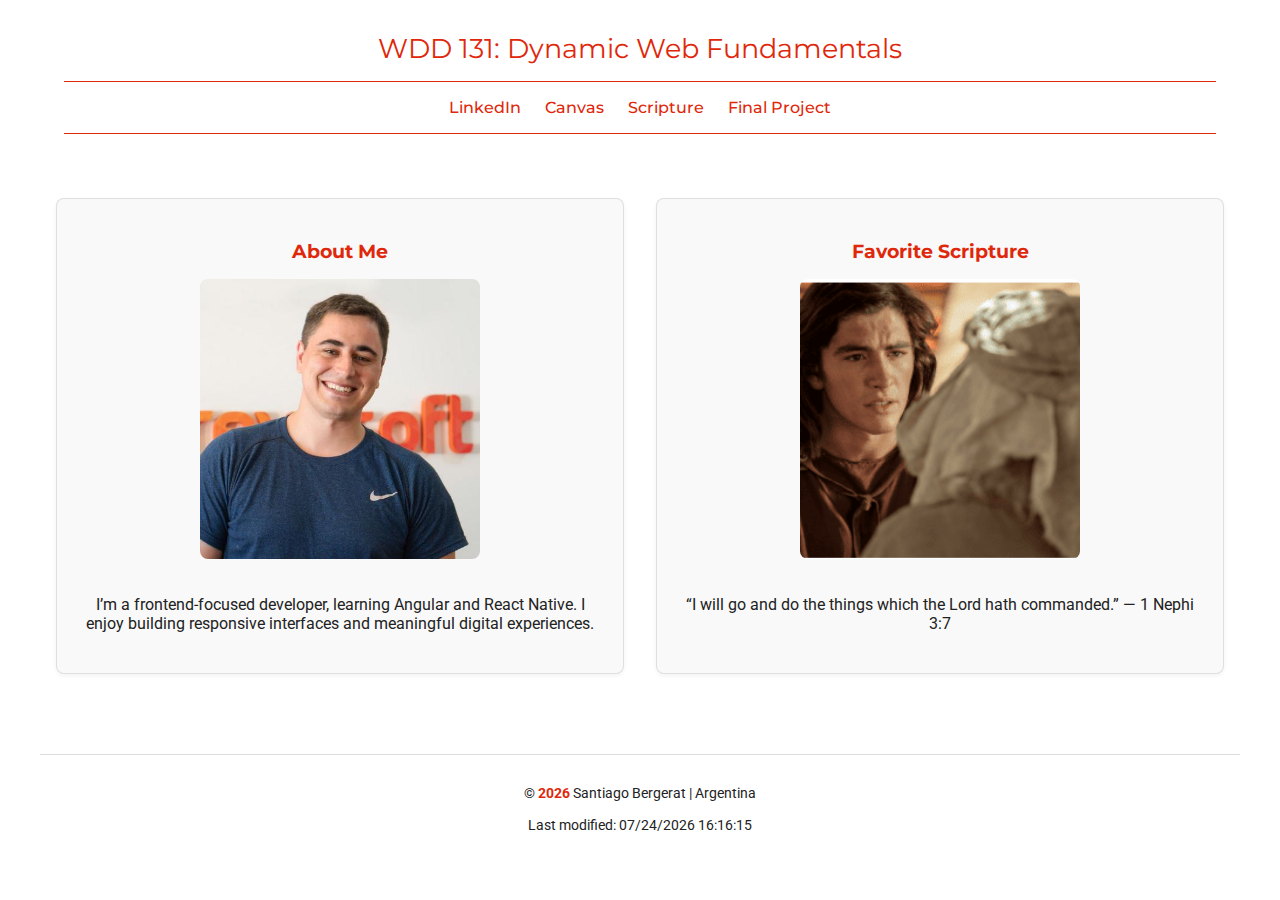
<file: index.html>
<!DOCTYPE html>
<html lang="en">
<head>
  <meta charset="UTF-8" />
  <meta name="viewport" content="width=device-width, initial-scale=1.0" />
  <meta name="author" content="Santiago Bergerat" />
  <meta name="description" content="WDD 131 – Dynamic Web Fundamentals. Santiago Bergerat. Responsive layout with CSS Grid and Flexbox. Dynamic footer with JavaScript." />
  <title>WDD 131 – Dynamic Web Fundamentals - Santiago Bergerat</title>
  <link rel="stylesheet" href="styles/base.css" />
  <script src="scripts/getdates.js" defer></script>
  <link rel="preconnect" href="https://fonts.googleapis.com">
<link rel="preconnect" href="https://fonts.gstatic.com" crossorigin>
<link href="https://fonts.googleapis.com/css2?family=Montserrat:wght@400;600&family=Roboto:wght@300;400&display=swap" rel="stylesheet">

</head>
<body>
  <header>
    <h1>WDD 131: Dynamic Web Fundamentals</h1>
    <nav>
      <ul class="navigation">
        <li><a href="https://www.linkedin.com/in/santiago-bergerat-797b7b1ba/" target="_blank">LinkedIn</a></li>
        <li><a href="https://byupw.instructure.com/" target="_blank">Canvas</a></li>
        <li><a href="https://www.churchofjesuschrist.org/study/scriptures/bofm/1-ne/3?lang=eng&id=p7#p7" target="_blank">Scripture</a></li>
        <li><a href="#">Final Project</a></li>
      </ul>
    </nav>
  </header>

  <main>
    <section class="card">
      <h2>About Me</h2>
      <img src="images/profile-santiago.jpg" alt="Santiago Bergerat" width="300" />
      <p>I’m a frontend-focused developer, learning Angular and React Native. I enjoy building responsive interfaces and meaningful digital experiences.</p>
    </section>

    <section class="card">
      <h2>Favorite Scripture</h2>
      <img src="images/nephi-scripture.png" alt="Scripture" width="300" />
      <p>“I will go and do the things which the Lord hath commanded.” — 1 Nephi 3:7</p>
    </section>
  </main>

  <footer>
    <p>&copy; <span id="currentyear"></span> Santiago Bergerat | Argentina</p>
    <p id="lastModified"></p>
  </footer>
</body>
</html>
</file>
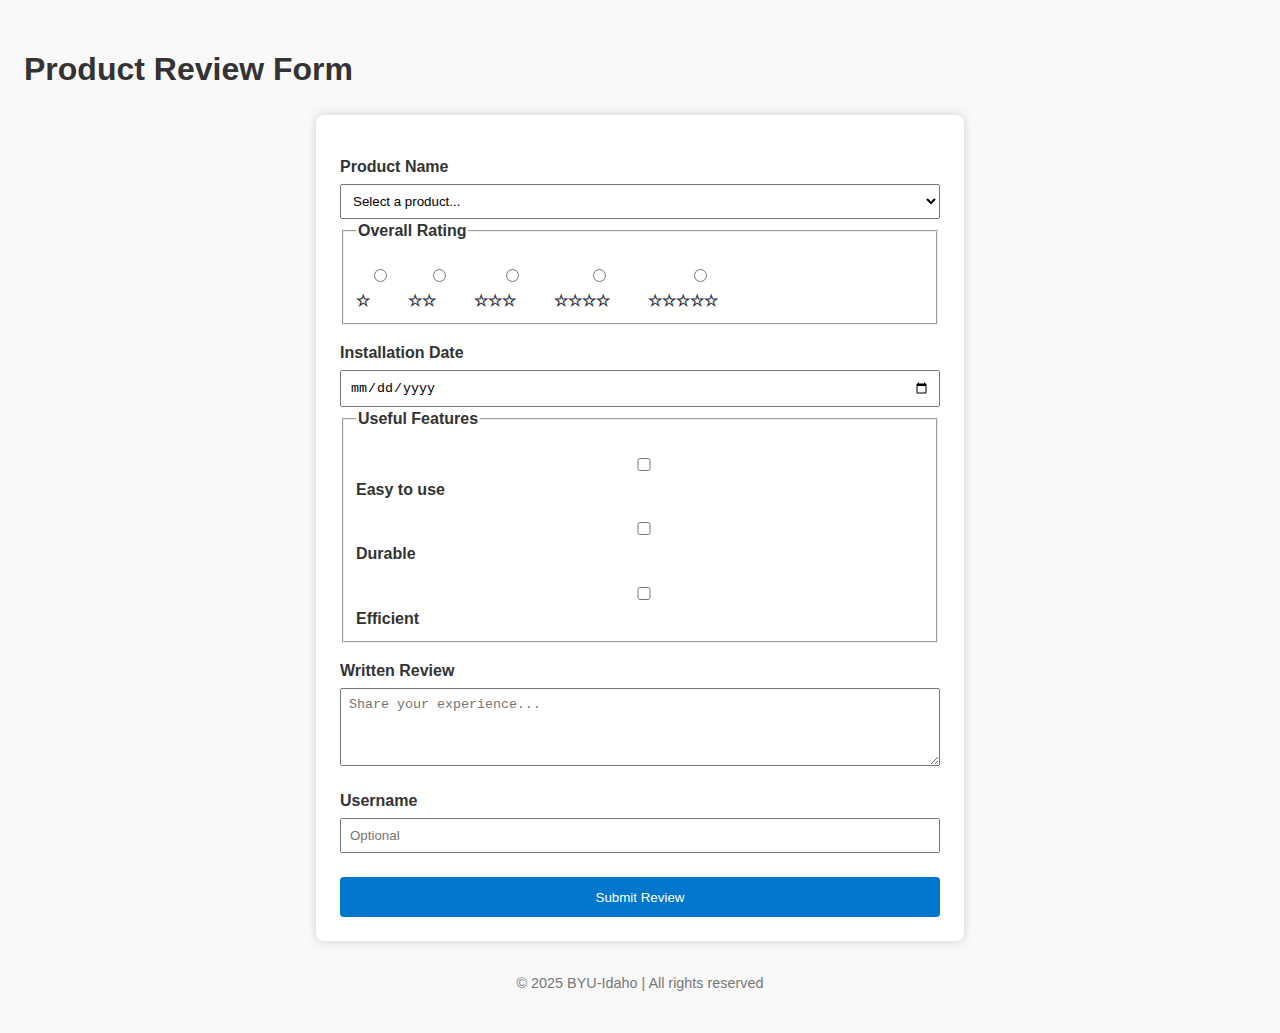
<file: form.html>
<!DOCTYPE html>
<html lang="en">
<head>
  <meta charset="UTF-8" />
  <meta name="viewport" content="width=device-width, initial-scale=1.0" />
  <title>Product Review Form</title>
  <link rel="stylesheet" href="styles/styles-form.css" />
  <script src="scripts/form.js" defer></script>
</head>
<body>
  <header>
    <h1>Product Review Form</h1>
  </header>

  <main>
    <form method="get" action="review.html">
      <label for="productName">Product Name</label>
      <select id="productName" name="productName" required>
        <option value="" disabled selected>Select a product...</option>
      </select>

      <fieldset>
        <legend>Overall Rating</legend>
        <div class="rating">
          <label><input type="radio" name="rating" value="1" required /> ☆</label>
          <label><input type="radio" name="rating" value="2" /> ☆☆</label>
          <label><input type="radio" name="rating" value="3" /> ☆☆☆</label>
          <label><input type="radio" name="rating" value="4" /> ☆☆☆☆</label>
          <label><input type="radio" name="rating" value="5" /> ☆☆☆☆☆</label>
        </div>
      </fieldset>

      <label for="installDate">Installation Date</label>
      <input type="date" id="installDate" name="installDate" required />

      <fieldset>
        <legend>Useful Features</legend>
        <label><input type="checkbox" id="feature1" name="features" value="Easy to use" /> Easy to use</label>
        <label><input type="checkbox" id="feature2" name="features" value="Durable" /> Durable</label>
        <label><input type="checkbox" id="feature3" name="features" value="Efficient" /> Efficient</label>
      </fieldset>

      <label for="review">Written Review</label>
      <textarea id="review" name="review" rows="4" placeholder="Share your experience..."></textarea>

      <label for="username">Username</label>
      <input type="text" id="username" name="username" placeholder="Optional" />

      <input type="submit" value="Submit Review" />
    </form>
  </main>

  <footer>
    <p>&copy; 2025 BYU-Idaho | All rights reserved</p>
  </footer>
</body>
</html>
</file>
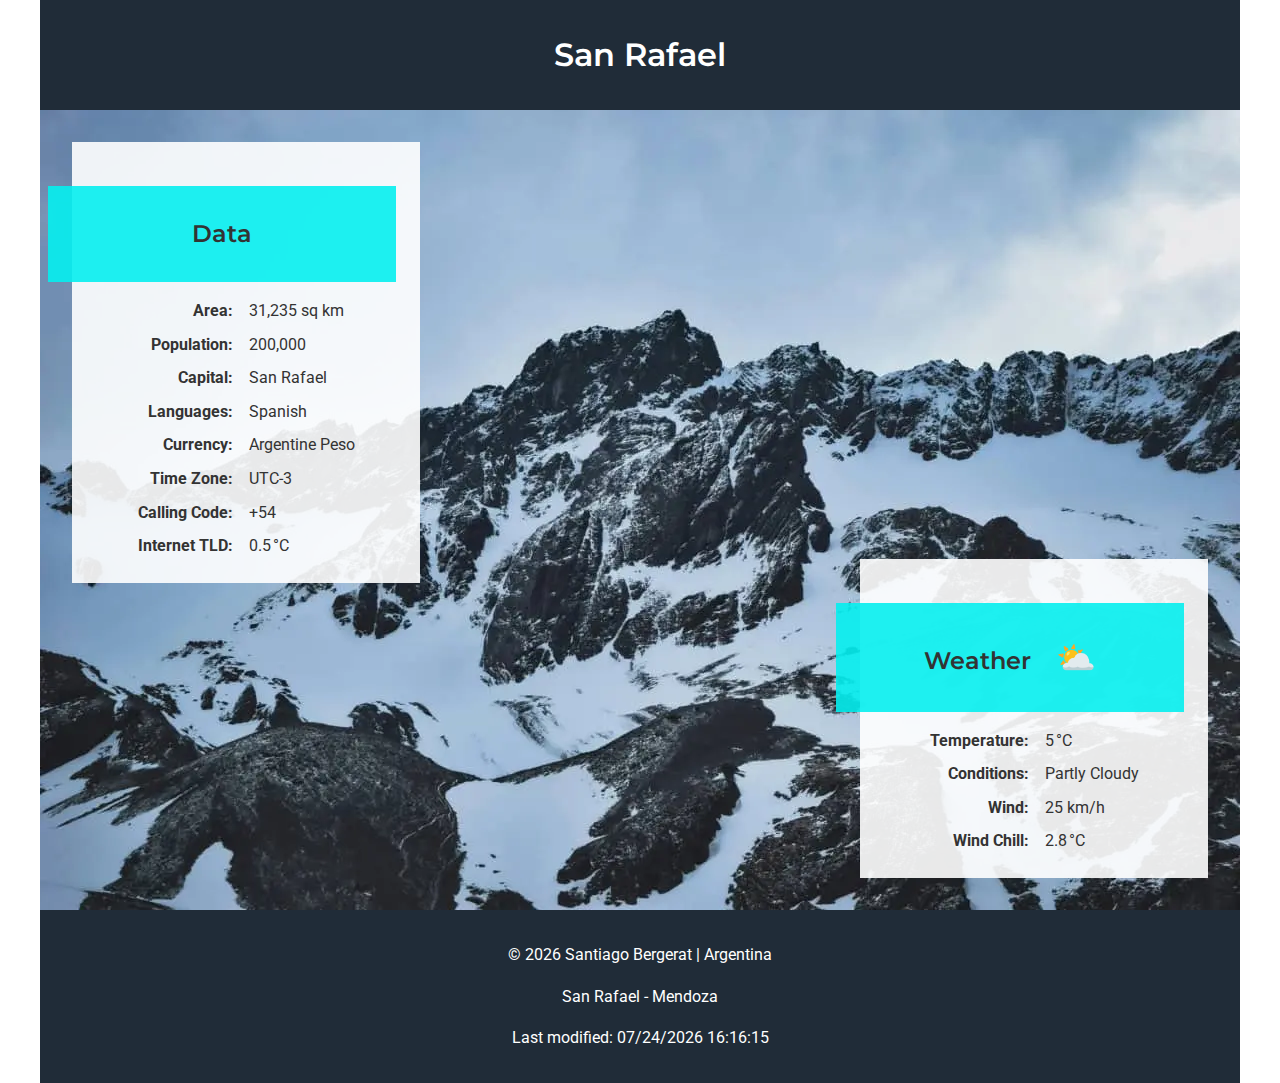
<file: place.html>
<!DOCTYPE html>
<html lang="en">
  <head>
    <meta charset="UTF-8" />
    <meta name="viewport" content="width=device-width, initial-scale=1.0" />
    <title>Mi Place | Santiago Bergerat</title>
    <meta name="description" content="Place description about san rafael " />
    <meta name="author" content="Bergerat Santiago" />
    <meta name="keywords" content="HTML, CSS, JavaScript, web development" />
    <meta name="robots" content="index, follow" />

    <link rel="stylesheet" href="styles/normalize.css" />
    <link rel="stylesheet" href="styles/base-place.css" />
    
    <link
      rel="stylesheet"
      href="styles/large-place.css"
      media="(min-width: 768px)"
    />
      <link rel="preconnect" href="https://fonts.googleapis.com" />
    <link rel="preconnect" href="https://fonts.gstatic.com" crossorigin />
    <link
      href="https://fonts.googleapis.com/css2?family=Montserrat:wght@400;600&family=Roboto:wght@300;400&display=swap"
      rel="stylesheet"
    />
    <script src="scripts/getdates.js" defer></script>
    <script src="scripts/places.js" defer></script>
  </head>
  <body>
    <header class="header-container">
      <h1>San Rafael</h1>
    </header>

    <main>
      <picture>
        <source
          media="(min-width: 1000px)"
          srcset="images/place-images/large-place.webp"
        />
        <source
          media="(min-width: 500px)"
          srcset="images/place-images/medium-place.webp"
        />
        <img src="images/place-images/small-place.webp" alt="image about mountains of mendoza" />
      </picture>

      <div class="data">
        <h2>Data</h2>
        <div class="data-grid">
          <div class="label">Area:</div>
          <div class="value">31,235 sq km</div>

          <div class="label">Population:</div>
          <div class="value">200,000</div>

          <div class="label">Capital:</div>
          <div class="value">San Rafael</div>

          <div class="label">Languages:</div>
          <div class="value">Spanish</div>

          <div class="label">Currency:</div>
          <div class="value">Argentine Peso</div>

          <div class="label">Time Zone:</div>
          <div class="value">UTC-3</div>

          <div class="label">Calling Code:</div>
          <div class="value">+54</div>

          <div class="label">Internet TLD:</div>
          <div class="value">.ar</div>
        </div>
      </div>

     <div class="data">
  <h2>Weather</h2>

  <img src="images/place-images/icon-time.svg" alt="Partly Cloudy Icon" class="weather-icon" />

  <div class="data-grid">
    <div class="label">Temperature:</div>
    <div class="value">5 °C</div>

    <div class="label">Conditions:</div>
    <div class="value">Partly Cloudy</div>

    <div class="label">Wind:</div>
    <div class="value">25 km/h</div>

    <div class="label">Wind Chill:</div>
    <div class="value">2.8 °C</div>
  </div>
</div>



    </main>

    <footer class="footer-container">
      <p>&copy; <span id="currentyear"></span> Santiago Bergerat | Argentina</p>
      <p>San Rafael - Mendoza</p>
      <p id="lastModified"></p>
    </footer>
  </body>
</html>
</file>
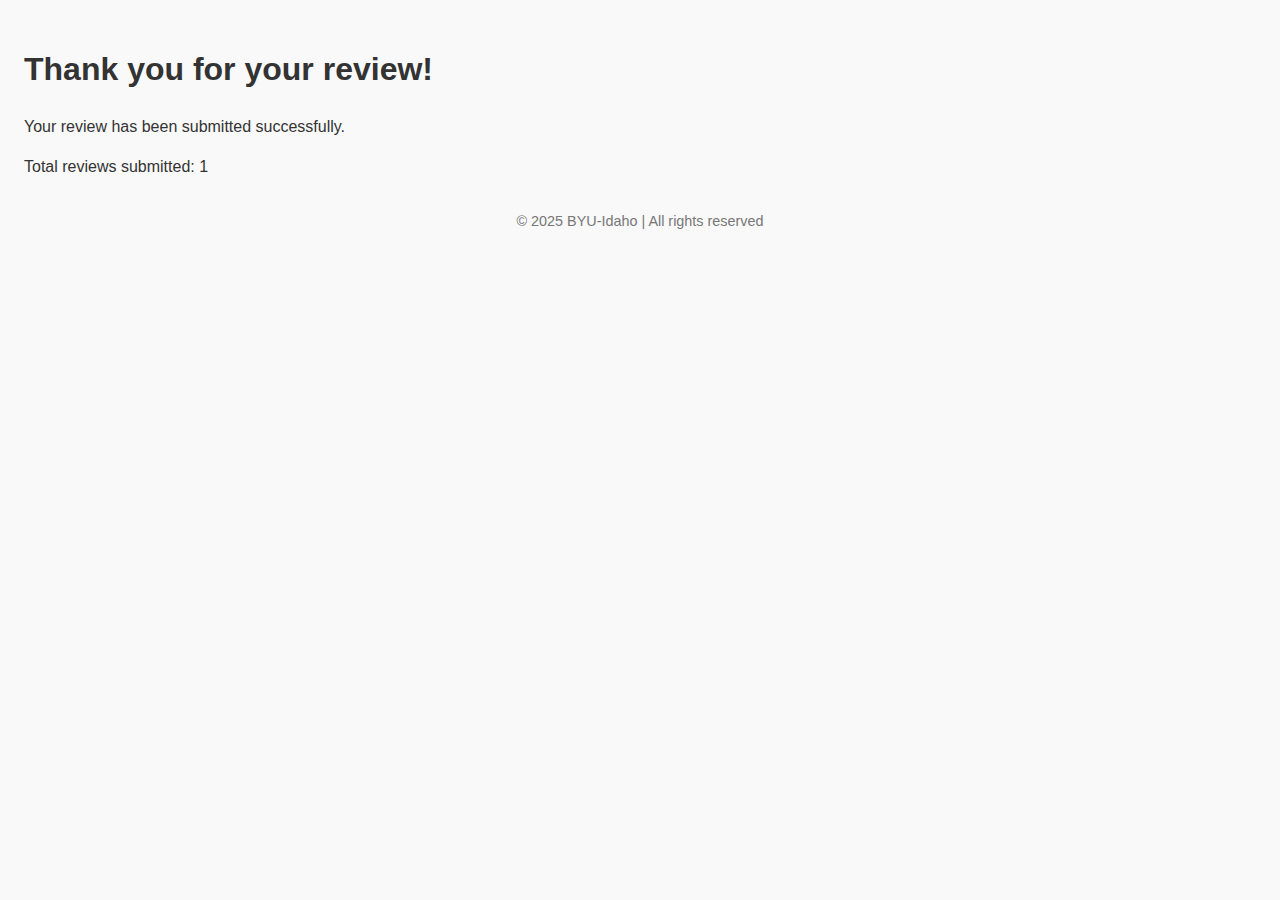
<file: review.html>
<!DOCTYPE html>
<html lang="en">
<head>
  <meta charset="UTF-8" />
  <meta name="viewport" content="width=device-width, initial-scale=1.0" />
  <title>Review Submitted</title>
  <link rel="stylesheet" href="styles/styles-form.css" />
</head>
<body>
  <header>
    <h1>Thank you for your review!</h1>
  </header>

  <main>
    <p>Your review has been submitted successfully.</p>
    <p id="counter"></p>
  </main>

  <footer>
    <p>&copy; 2025 BYU-Idaho | All rights reserved</p>
  </footer>

  <script>
    let count = localStorage.getItem("reviewCount") || 0;
    count++;
    localStorage.setItem("reviewCount", count);
    document.getElementById("counter").textContent = `Total reviews submitted: ${count}`;
  </script>
</body>
</html>
</file>
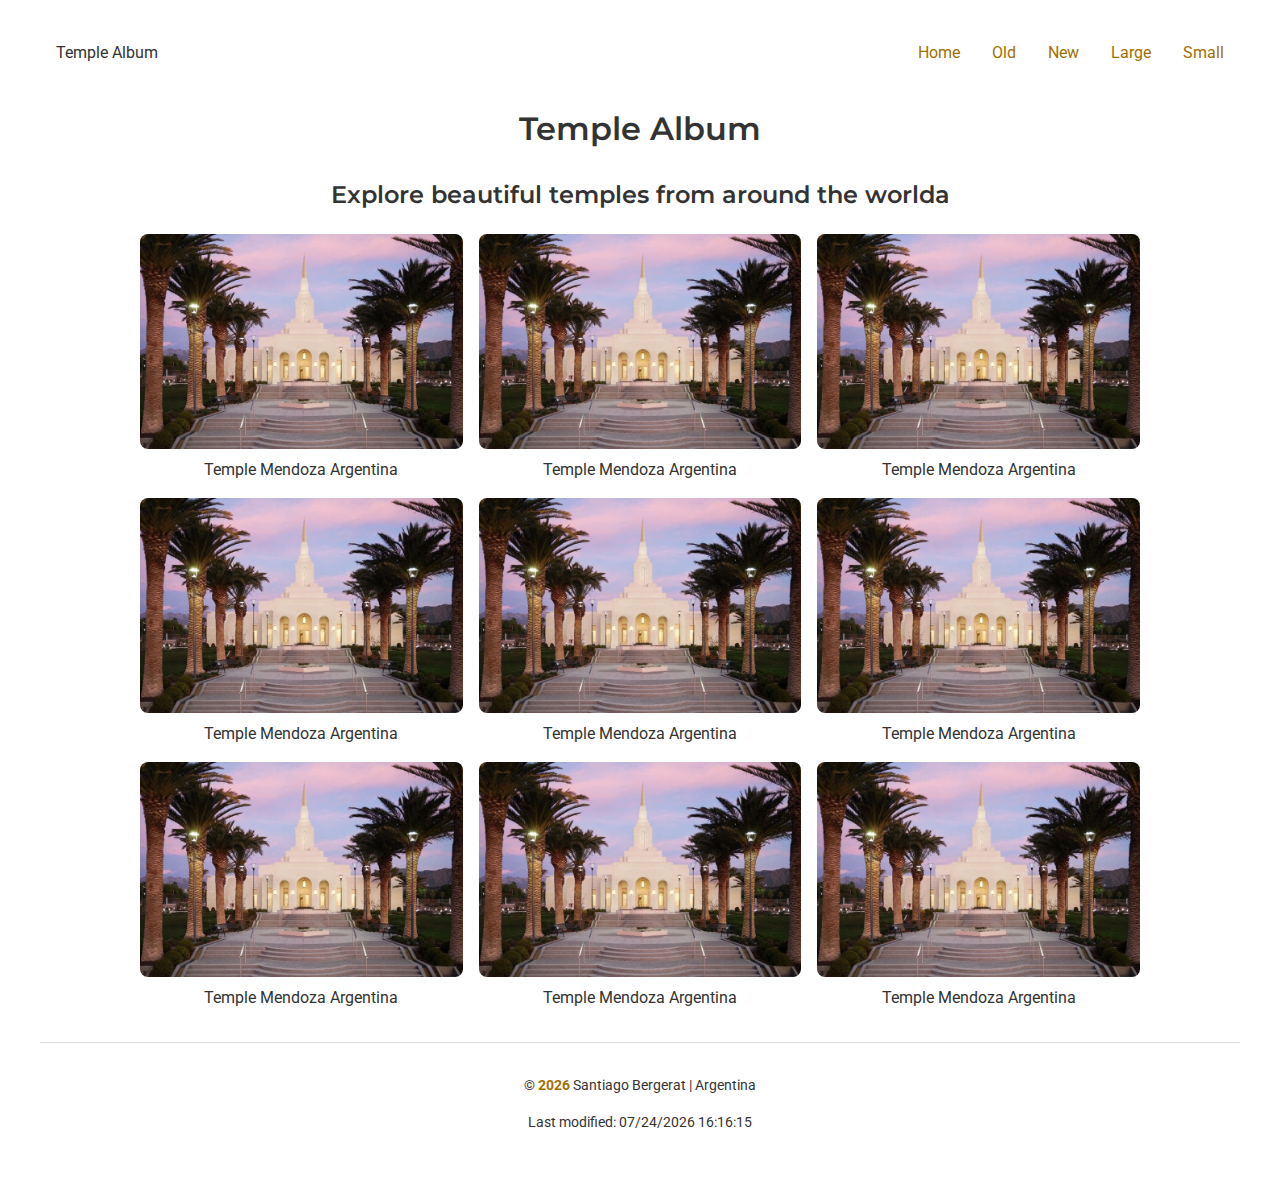
<file: temples.html>
<!DOCTYPE html>
<html lang="en">
  <head>
    <meta charset="UTF-8" />
    <meta name="viewport" content="width=device-width, initial-scale=1.0" />
    <meta name="author" content="Santiago Bergerat" />
    <meta
      name="keywords"
      content="temples, photo album, HTML, CSS, JavaScript, Santiago Bergerat, WDD 131, responsive design"
    />
    <meta name="robots" content="index, follow" />
    <meta
      name="description"
      content="WDD 131 – Temple Photo Album by Santiago Bergerat. Responsive layout using HTML, CSS Grid, and JavaScript."
    />
    <title>Temple Photo Album | WDD 131</title>

    <link rel="stylesheet" href="styles/temples.css" />
    <link
      rel="stylesheet"
      href="styles/temples-large.css"
      media="(min-width: 768px)"
    />

    <link rel="preconnect" href="https://fonts.googleapis.com" />
    <link rel="preconnect" href="https://fonts.gstatic.com" crossorigin />
    <link
      href="https://fonts.googleapis.com/css2?family=Montserrat:wght@400;600&family=Roboto:wght@300;400&display=swap"
      rel="stylesheet"
    />

    <script src="scripts/temples.js" defer></script>
    <script src="scripts/getdates.js" defer></script>
  </head>

  <body>
    <div class="container-width">
      <header class="header">
        <div class="header-bar">
          <span class="logo">Temple Album</span>
          <a id="menu" href="#"></a>
        </div>

        <nav>
          <ul class="navigation">
            <li><a href="index.html" class="active">Home</a></li>
            <li><a href="#">Old</a></li>
            <li><a href="#">New</a></li>
            <li><a href="#">Large</a></li>
            <li><a href="#">Small</a></li>
          </ul>
        </nav>
      </header>

      <main>
        <h1 class="title-home">Temple Album</h1>
        <h2 class="title-home">Explore beautiful temples from around the worlda</h2>
        <section>
          <div class="container-img">
            <figure>
              <img
                src="images/temple-home/temple-mendoza.jpg"
                alt="Photo temple mendoza"
              />
              <figcaption>Temple Mendoza Argentina</figcaption>
            </figure>
          </div>
          <div class="container-img">
            <figure>
              <img
                src="images/temple-home/temple-mendoza.jpg"
                alt="Photo temple mendoza"
              />
              <figcaption>Temple Mendoza Argentina</figcaption>
            </figure>
          </div>
          <div class="container-img">
            <figure>
              <img
                src="images/temple-home/temple-mendoza.jpg"
                alt="Photo temple mendoza"
              />
              <figcaption>Temple Mendoza Argentina</figcaption>
            </figure>
          </div>
          <div class="container-img">
            <figure>
              <img
                src="images/temple-home/temple-mendoza.jpg"
                alt="Photo temple mendoza"
              />
              <figcaption>Temple Mendoza Argentina</figcaption>
            </figure>
          </div>
          <div class="container-img">
            <figure>
              <img
                src="images/temple-home/temple-mendoza.jpg"
                alt="Photo temple mendoza"
              />
              <figcaption>Temple Mendoza Argentina</figcaption>
            </figure>
          </div>
          <div class="container-img">
            <figure>
              <img
                src="images/temple-home/temple-mendoza.jpg"
                alt="Photo temple mendoza"
              />
              <figcaption>Temple Mendoza Argentina</figcaption>
            </figure>
          </div>
          <div class="container-img">
            <figure>
              <img
                src="images/temple-home/temple-mendoza.jpg"
                alt="Photo temple mendoza"
              />
              <figcaption>Temple Mendoza Argentina</figcaption>
            </figure>
          </div>
          <div class="container-img">
            <figure>
              <img
                src="images/temple-home/temple-mendoza.jpg"
                alt="Photo temple mendoza"
              />
              <figcaption>Temple Mendoza Argentina</figcaption>
            </figure>
          </div>
          <div class="container-img">
            <figure>
              <img
                src="images/temple-home/temple-mendoza.jpg"
                alt="Photo temple mendoza"
              />
              <figcaption>Temple Mendoza Argentina</figcaption>
            </figure>
          </div>
        </section>
      </main>

      <footer>
        <p>
          &copy; <span id="currentyear"></span> Santiago Bergerat | Argentina
        </p>
        <p id="lastModified"></p>
      </footer>
    </div>
  </body>
</html>
</file>
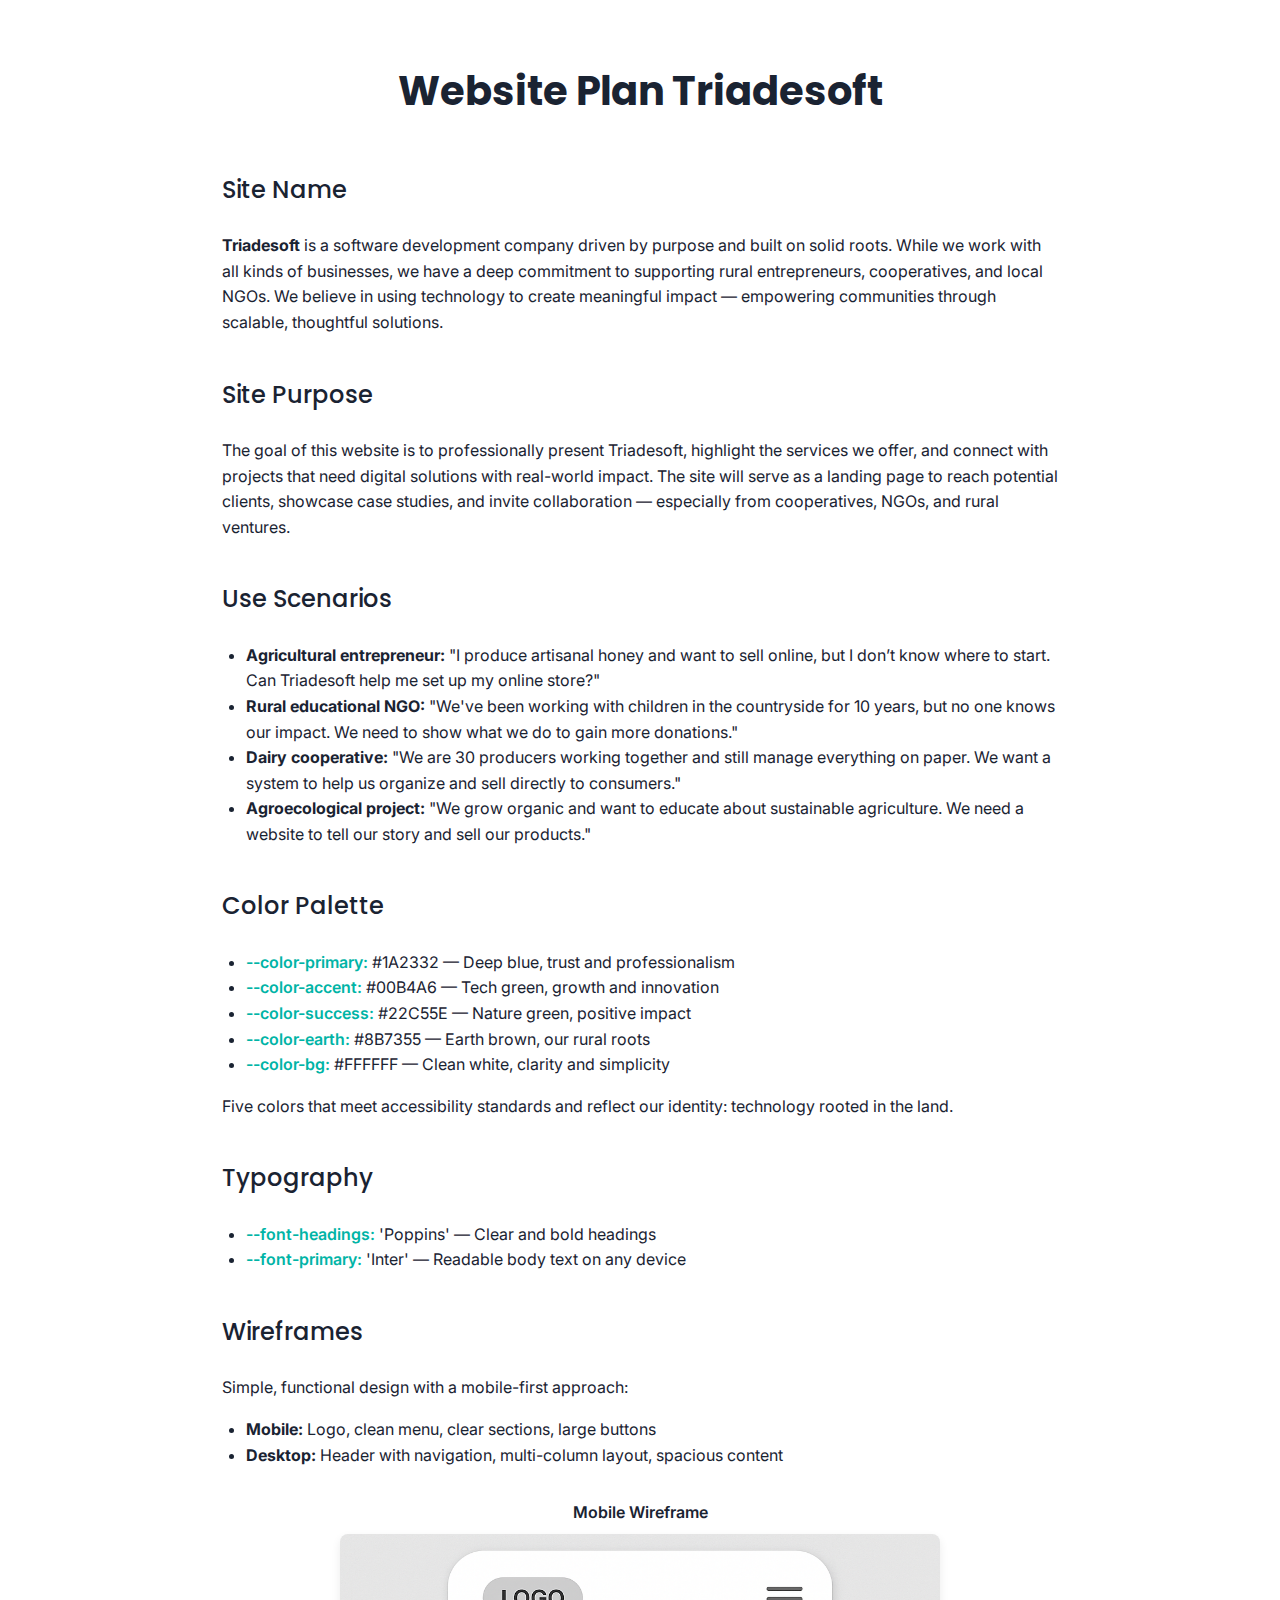
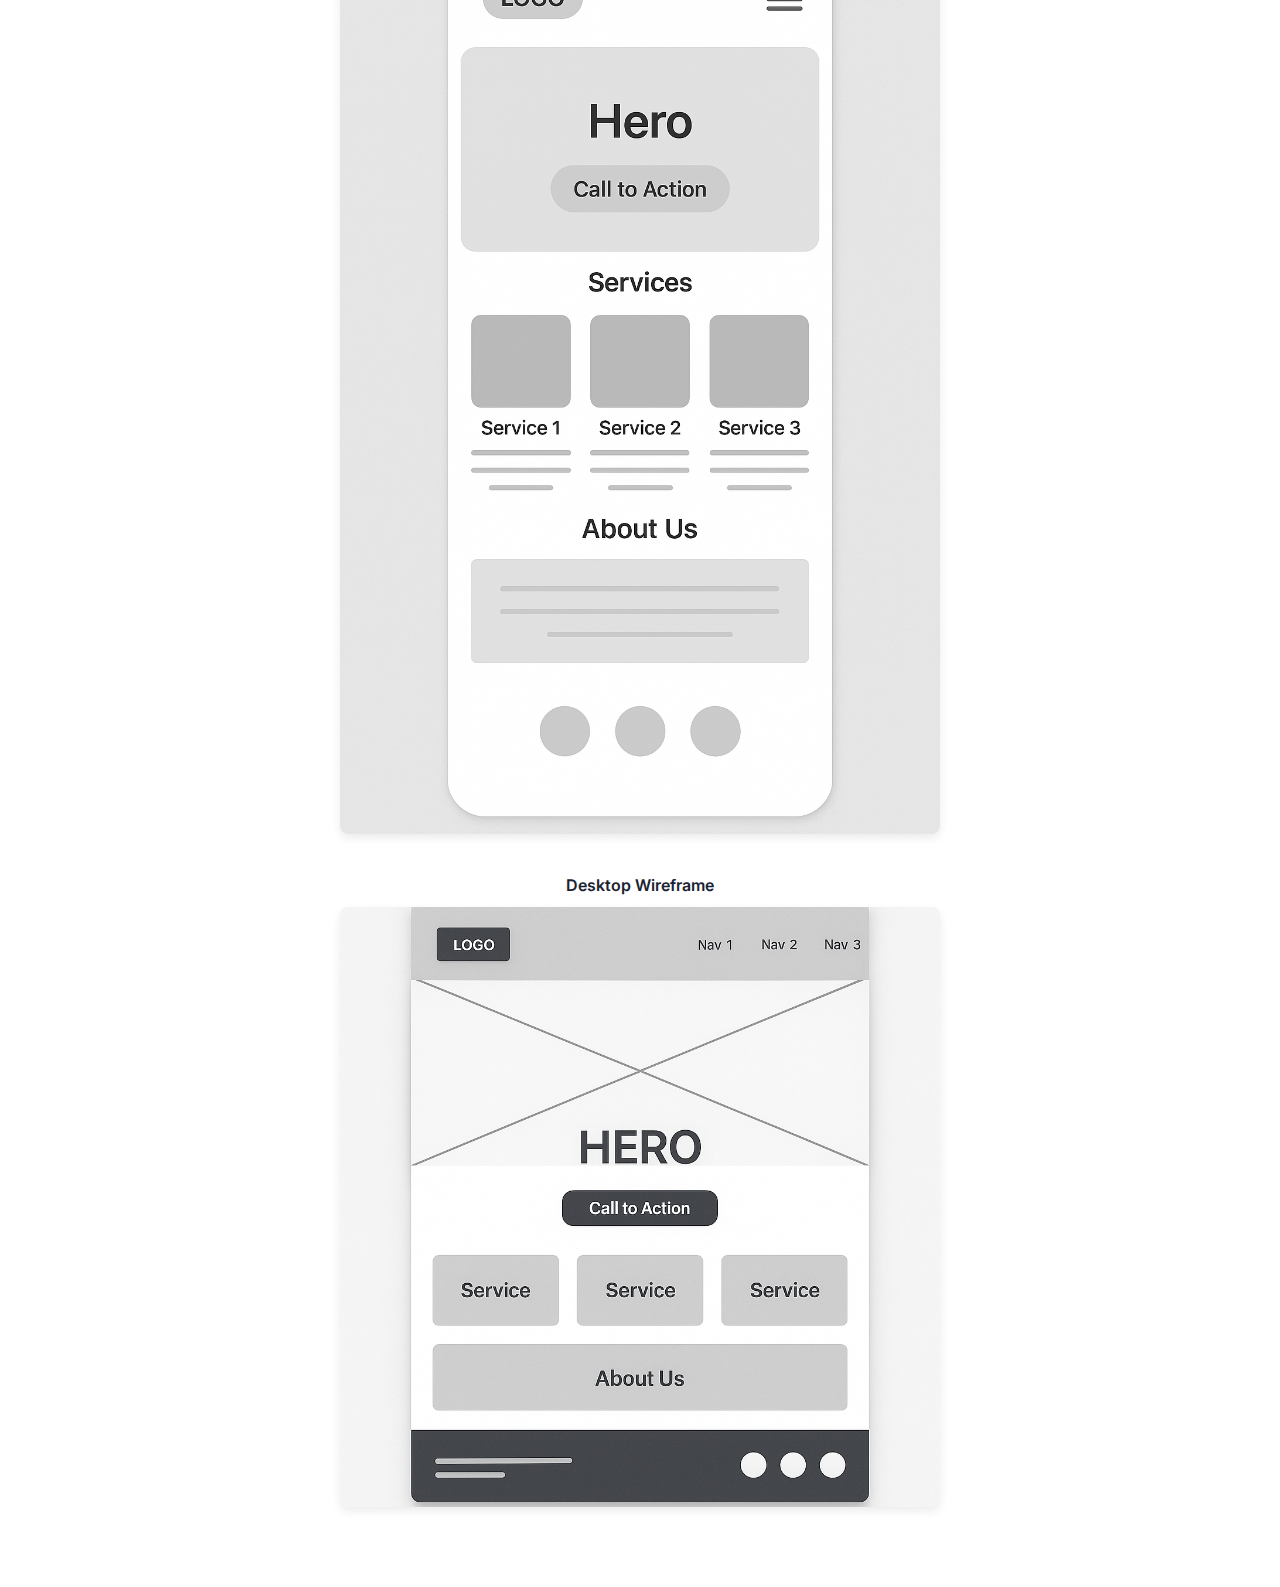
<file: project/siteplan.html>
<!DOCTYPE html>
<html lang="en">
  <head>
    <meta charset="UTF-8" />
    <meta name="author" content="Triadesoft Team" />
    <meta
      name="description"
      content="Site plan for Triadesoft: a technology company with rural roots, committed to impactful digital transformation."
    />
    <meta name="viewport" content="width=device-width, initial-scale=1.0" />
    <meta name="robots" content="noindex, nofollow" />
    <title>Site Plan - Triadesoft</title>
    <link rel="stylesheet" href="styles/base.css" />
  </head>
  <body>
    <h1>Website Plan <span class="brand-name">Triadesoft</span></h1>

    <section>
      <h2>Site Name</h2>
      <p>
        <strong>Triadesoft</strong> is a software development company driven by
        purpose and built on solid roots. While we work with all kinds of
        businesses, we have a deep commitment to supporting rural entrepreneurs,
        cooperatives, and local NGOs. We believe in using technology to create
        meaningful impact — empowering communities through scalable, thoughtful
        solutions.
      </p>
    </section>

    <section>
      <h2>Site Purpose</h2>
      <p>
        The goal of this website is to professionally present Triadesoft,
        highlight the services we offer, and connect with projects that need
        digital solutions with real-world impact. The site will serve as a
        landing page to reach potential clients, showcase case studies, and
        invite collaboration — especially from cooperatives, NGOs, and rural
        ventures.
      </p>
    </section>

    <section>
      <h2>Use Scenarios</h2>
      <ul>
        <li>
          <strong>Agricultural entrepreneur:</strong> "I produce artisanal honey
          and want to sell online, but I don’t know where to start. Can
          Triadesoft help me set up my online store?"
        </li>
        <li>
          <strong>Rural educational NGO:</strong> "We've been working with
          children in the countryside for 10 years, but no one knows our impact.
          We need to show what we do to gain more donations."
        </li>
        <li>
          <strong>Dairy cooperative:</strong> "We are 30 producers working
          together and still manage everything on paper. We want a system to
          help us organize and sell directly to consumers."
        </li>
        <li>
          <strong>Agroecological project:</strong> "We grow organic and want to
          educate about sustainable agriculture. We need a website to tell our
          story and sell our products."
        </li>
      </ul>
    </section>

    <section>
      <h2>Color Palette</h2>
      <ul>
        <li>
          <span class="highlight">--color-primary:</span> #1A2332 — Deep blue,
          trust and professionalism
        </li>
        <li>
          <span class="highlight">--color-accent:</span> #00B4A6 — Tech green,
          growth and innovation
        </li>
        <li>
          <span class="highlight">--color-success:</span> #22C55E — Nature
          green, positive impact
        </li>
        <li>
          <span class="highlight">--color-earth:</span> #8B7355 — Earth brown,
          our rural roots
        </li>
        <li>
          <span class="highlight">--color-bg:</span> #FFFFFF — Clean white,
          clarity and simplicity
        </li>
      </ul>
      <p>
        Five colors that meet accessibility standards and reflect our identity:
        technology rooted in the land.
      </p>
    </section>

    <section>
      <h2>Typography</h2>
      <ul>
        <li>
          <span class="highlight">--font-headings:</span> 'Poppins' — Clear and
          bold headings
        </li>
        <li>
          <span class="highlight">--font-primary:</span> 'Inter' — Readable body
          text on any device
        </li>
      </ul>
    </section>

    <section>
      <h2>Wireframes</h2>
      <p>Simple, functional design with a mobile-first approach:</p>
      <ul>
        <li>
          <strong>Mobile:</strong> Logo, clean menu, clear sections, large
          buttons
        </li>
        <li>
          <strong>Desktop:</strong> Header with navigation, multi-column layout,
          spacious content
        </li>
      </ul>

      <figure>
        <figcaption>Mobile Wireframe</figcaption>
        <img
          src="images/wireframes/mobil-wireframe.png"
          alt="Mobile wireframe for Triadesoft"
        />
      </figure>

      <figure>
        <figcaption>Desktop Wireframe</figcaption>
        <img
          src="images/wireframes/desktop-wireframe.png"
          alt="Desktop wireframe for Triadesoft"
        />
      </figure>
    </section>
  </body>
</html>
</file>
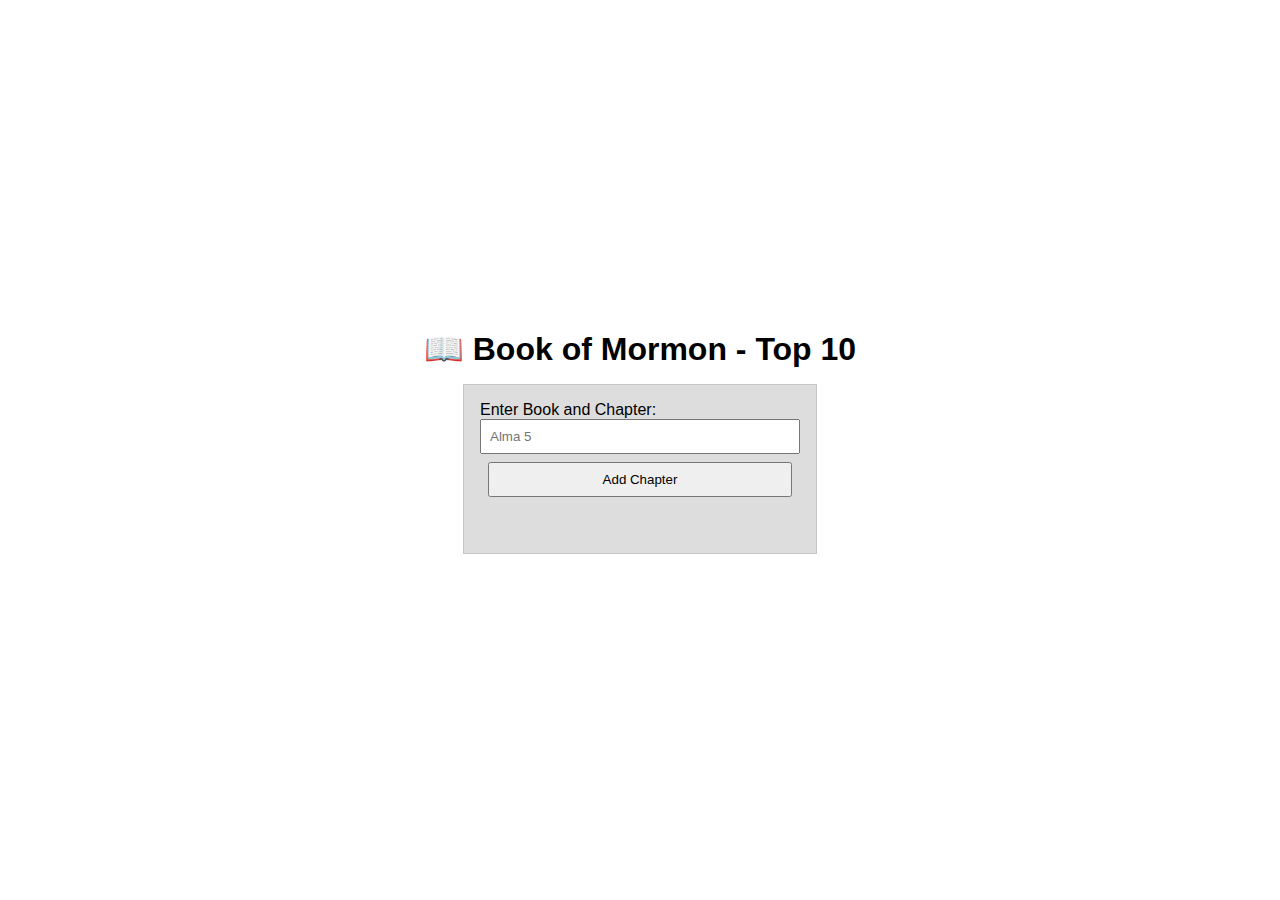
<file: week02/bom.html>
<!DOCTYPE html>
<html lang="en">
<head>
    <meta charset="UTF-8" />
    <meta name="viewport" content="width=device-width, initial-scale=1.0" />
    <meta
      name="description"
      content="Learning about the DOM in HTML"
    />
    <meta name="author" content="Santiago Bergerat" />
    <title>DOM in HTML | Santiago Bergerat</title>

    <link rel="preconnect" href="https://fonts.googleapis.com" />
    <link rel="preconnect" href="https://fonts.gstatic.com" crossorigin />
    <link
      href="https://fonts.googleapis.com/css2?family=Roboto&display=swap"
      rel="stylesheet"
    />
    <link rel="stylesheet" href="styles.css/styles-bom.css">
    <script src="scripts/bom.js" defer></script>

</head>


<body>
    
    <h1>📖 Book of Mormon - Top 10</h1>
<main>
	<label for="favchap">Enter Book and Chapter: </label>
	<input type="text" id="favchap" placeholder="Alma 5">
	<button type="submit">Add Chapter</button>
	<ul id="list"></ul>
</main>
</body>
</html>
</file>
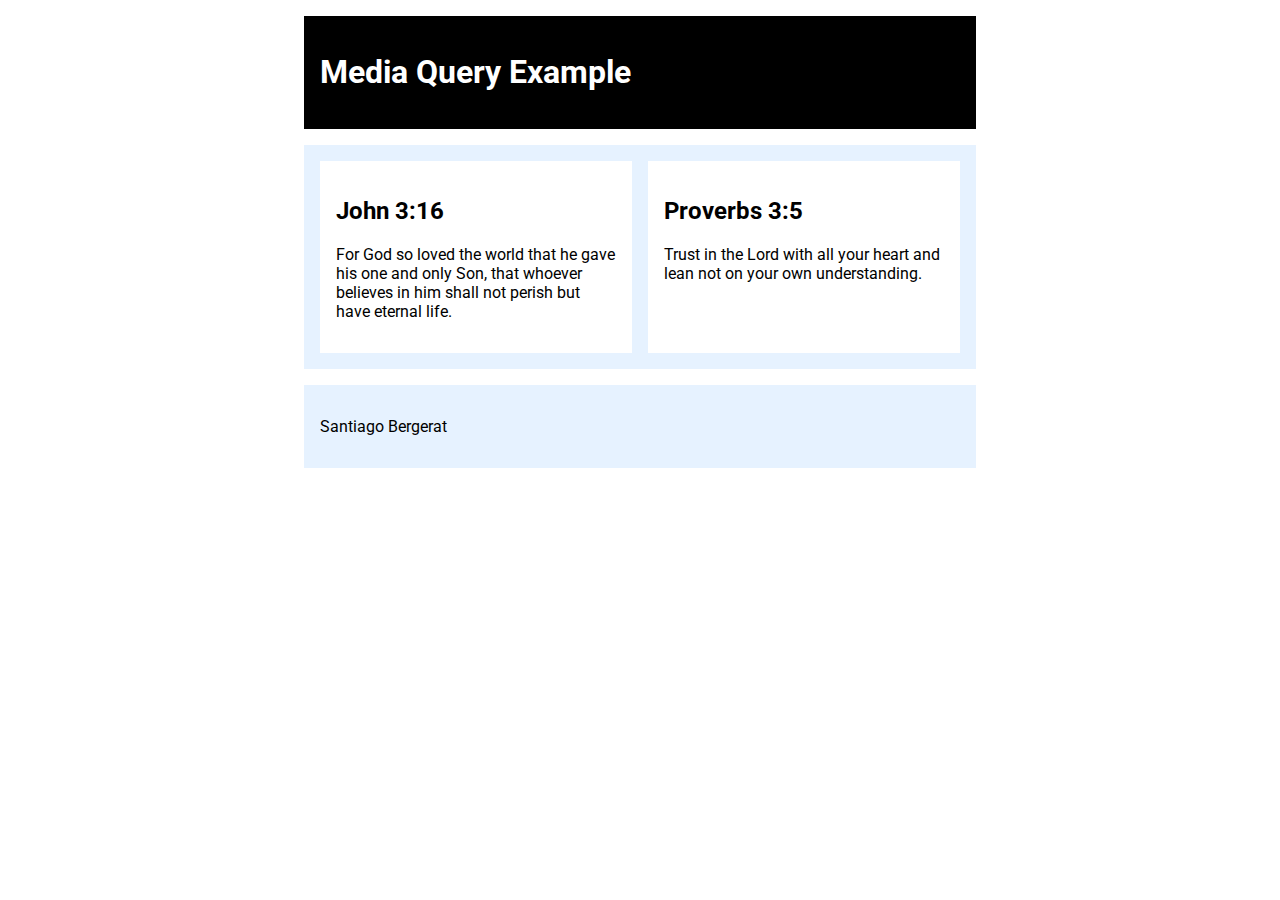
<file: week02/media-query.html>
<!DOCTYPE html>
<html lang="en">
  <head>
    <meta charset="UTF-8" />
    <meta name="viewport" content="width=device-width, initial-scale=1.0" />
    <meta
      name="description"
      content="Media queries task to learn how to apply responsive design."
    />
    <meta name="author" content="Santiago Bergerat" />
    <title>Media Queries Practice | Santiago Bergerat</title>

    <link rel="preconnect" href="https://fonts.googleapis.com" />
    <link rel="preconnect" href="https://fonts.gstatic.com" crossorigin />
    <link
      href="https://fonts.googleapis.com/css2?family=Roboto&display=swap"
      rel="stylesheet"
    />

    <link rel="stylesheet" href="styles.css/media-query.css" />
    <link
      rel="stylesheet"
      href="styles.css/media-query-largue.css"
      media="(min-width: 768px)"
    />
  </head>
  
 <body>
  <header>
    <h1>Media Query Example</h1>
  </header>

  <main>
    <section>
      <h2>John 3:16</h2>
      <p>For God so loved the world that he gave his one and only Son, that whoever believes in him shall not perish but have eternal life.</p>
    </section>

    <section>
      <h2>Proverbs 3:5</h2>
      <p>Trust in the Lord with all your heart and lean not on your own understanding.</p>
    </section>
  </main>

  <footer>
    <p>Santiago Bergerat</p>
  </footer>
</body>

</html>
</file>
<file: styles/base.css>
:root {
  --primary-color: #df280b;
  --secondary-color: #f1960c;
  --background-color: #f9f9f9;
  --text-color: #222;
  --font-title: "Montserrat", sans-serif;
  --font-body: "Roboto", sans-serif;
}

body {
  font-family: var(--font-body);
  margin: 0 auto !important;
  padding: 0;
  color: var(--text-color);
  background-color: white;
  max-width: 1200px;
}

header {
  background-color: white;
  padding: 1rem 1.5rem;
  text-align: center;
}

header h1 {
  font-family: var(--font-title);
  font-weight: 400;
  color: var(--primary-color);
  font-size: clamp(0.8rem , 3vh, 2rem);
  margin: 1rem 0 ;
}

nav ul.navigation {
  display: flex;
  justify-content: center;
  gap: 1.5rem;
  background-color: white;
  padding: 1rem 0;
  margin: 0;
  list-style: none;
  border-top: 1px solid var(--primary-color);
  border-bottom: 1px solid var(--primary-color);
}

nav ul.navigation li a {
  color: var(--primary-color);
  text-decoration: none;
  font-weight: 500;
  font-family: var(--font-title);
  transition: color 0.3s ease;
    font-size: clamp(0.3rem , 3vh, 1rem);

}

nav ul.navigation li a:hover {
  color: var(--secondary-color);
}

main {
  display: grid;
  grid-template-columns: repeat(auto-fit, minmax(280px, 1fr));
  gap: 2rem;
  padding: 2rem 1rem;
}

.card {
  border: 1px solid rgba(0, 0, 0, 0.1);
  padding: 1.5rem;
  border-radius: 8px;
  background-color: var(--background-color);
  box-shadow: 0 2px 5px rgba(0, 0, 0, 0.05);
  text-align: center;
  margin: 1rem 0; 
}

.card h2 {
  color: var(--primary-color);
  font-family: var(--font-title);
  margin-bottom: 1rem;
  font-size: 1.2rem;
}

.card img {
  width: 100%;
  max-width: 280px;
  height: 280px;           
  object-fit: cover;      
  border-radius: 8px;
  margin-bottom: 1rem;
}

.about a {
  color: #df280b;
  text-decoration: none;
  border-bottom: 1px dotted #f1960c;
  transition: color 0.3s, border-color 0.3s;
}

.about a:hover {
  color: #df280b;
  border-bottom: 1px solid #f1960c;
}


footer {
  padding: 1rem;
  text-align: center;
  font-size: 0.9rem;
  margin-top: 2rem;
  border-top: 1px solid #ddd;
}

footer span {
  color: var(--primary-color);
  font-weight: bold;
}

@media (max-width: 480px) {
  nav ul.navigation {
    flex-direction: column;
    align-items: center;
    gap: 0.5rem;
  }

  nav ul.navigation li a {
    font-size: 0.85rem;
  }
}
</file>
<file: styles/styles-form.css>
body {
  font-family: Arial, sans-serif;
  padding: 1rem;
  line-height: 1.5;
  background-color: #f9f9f9;
  color: #333;
}

form {
  max-width: 600px;
  margin: 0 auto;
  background: #fff;
  padding: 1.5rem;
  border-radius: 8px;
  box-shadow: 0 0 10px #ccc;
}

label,
legend {
  font-weight: bold;
  display: block;
  margin-top: 1rem;
}

input,
select,
textarea {
  width: 100%;
  padding: 0.5rem;
  margin-top: 0.3rem;
  box-sizing: border-box;
}

input[type="submit"] {
  margin-top: 1.5rem;
  background: #0077cc;
  color: white;
  border: none;
  padding: 0.8rem;
  cursor: pointer;
  border-radius: 4px;
}

.rating label {
  display: inline-block;
  margin-right: 0.5rem;
}

footer {
  margin-top: 2rem;
  text-align: center;
  font-size: 0.9em;
  color: #777;
}
</file>
<file: styles/base-place.css>
:root {
  --primary-color: #202C38;
}

body{
    margin: 0 auto;
    max-width: 1200px;
}

body, p, li {
  font-family: "Roboto", sans-serif;
  font-weight: 400;
  line-height: 1.6;
  color: #333;
}

h1, h2, h3 {
  font-family: "Montserrat", sans-serif;
  font-weight: 600;
}



.header-container{
    background-color: var(--primary-color);
    color: white;
    text-align: center;
    padding: 0.5rem;
}


picture img {
  width: 100%;
  height: auto;
  display: block;
}
.data {
  background: #fff;
  padding: 2rem;
  max-width: 500px;
  margin: auto;
  text-align: center;
}

.data h2 {
  margin-bottom: 1rem;
}

.data-grid {
  display: grid;
  grid-template-columns: max-content auto;
  gap: 0.5rem 1rem;
  justify-content: center;
}

.label {
  text-align: right;
  font-weight: bold;
}

.value {
  text-align: left;
}


.weather-icon {
  width: 80px;
  margin-bottom: 1rem;
}


.footer-container{
    background-color: var(--primary-color);
        padding: 1rem 0;

}

.footer-container p {
    color: white;
    text-align: center;
    
}
</file>
<file: styles/large-place.css>
main {
  position: relative;
}

main > .data {
  position: absolute;
  width: 300px;
  padding: 1.5rem;
background-color:rgba(255, 255, 255, 0.9)
}

.data > h2 {
  background-color: rgb(5, 238, 238, 0.9);
  padding: 1.8rem;
  margin-left: -3rem;

}

main > .data:nth-of-type(1) {
  top: 2rem;
  left: 2rem;
}

main > .data:nth-of-type(2) {
  bottom: 2rem;
  right: 2rem;
}

picture img {
  width: 100%;
  height: auto;
  display: block;
}



@media (min-width: 768px) and (max-width: 1000px) {
  .data > h2 {
    background-color: rgba(206, 171, 96, 0.8);
  }
}

.data:last-of-type h2::after {
  content: " ⛅";
  font-size: 2rem;
  padding-left: 1rem;
}


.weather-icon{
  display: none;
}
</file>
<file: styles/temples.css>
:root {
  --primary-color: #a16f01;
}

body, p, li {
  font-family: "Roboto", sans-serif;
  font-weight: 400;
  line-height: 1.6;
  color: #333;
}

h1, h2, h3 {
  font-family: "Montserrat", sans-serif;
  font-weight: 600;
}

button {
  font-family: "Montserrat", sans-serif;
  font-weight: 600;
  letter-spacing: 0.5px;
}

.container-width {
  max-width: 1200px;
  margin: 0 auto;
  padding: 1rem;
}

header {
  display: flex;
  flex-direction: column;
  position: relative;
}

.header-bar {
  display: flex;
  justify-content: space-between;
  align-items: center;
  padding: 1rem;
}

#menu {
  display: block;
  font-size: 2rem;
  z-index: 1101;
  position: relative;
  background: none;
  border: none;
  color: inherit;
   text-decoration: none;
   font-weight: 700;
}

#menu::before {
  content: "≡";
}

#menu.show::before {
  content: "✕";
}

nav {
  display: flex;
}

.navigation {
  list-style: none;
  margin: 0;
  padding: 0;
}

footer {
  padding: 1rem;
  text-align: center;
  font-size: 0.9rem;
  margin-top: 2rem;
  border-top: 1px solid #ddd;
}

footer span {
  color: var(--primary-color);
  font-weight: bold;
}



@media (max-width: 767px) {
  .navigation {
    display: none;
  }

  .navigation.show {
    display: flex;
    flex-direction: column;
    position: fixed;
    top: 0;
    left: 0;
    width: 100vw;
    background-color: rgba(255, 255, 255, 0.98);
    z-index: 1000;
    padding: 6rem 1rem 2rem;
    align-items: center;
  }

  .navigation li {
    text-align: center;
  }

  .navigation li a {
    display: block;
    padding: 1rem;
    font-size: 1.2rem;
    text-decoration: none;
    color: var(--primary-color);
  }
}

.navigation li a {
  display: block;
  padding: 1rem;
  font-size: 1.2rem;
  color: var(--primary-color);
  text-decoration: none;
}



.navigation li a:hover {
  text-decoration: underline;
  text-underline-offset: 4px;
}


.title-home {
  text-align: center;
}


figure {
  margin: 0;
  text-align: center;
}

figure img {
  width: 100%;
  height: auto;
  border-radius: 8px;
}


section {
  display: grid;
  grid-template-columns: repeat(auto-fit, minmax(250px, 1fr));
  gap: 1rem;
  max-width: 1000px; 
  margin: 0 auto;
}
.container-img {
  width: 100%;
}
</file>
<file: styles/temples-large.css>
@media (min-width: 768px) {
  header {
    flex-direction: row;
    justify-content: space-between;
    align-items: center;
  }

  #menu {
    display: none;
  }

  .navigation {
    display: flex !important;
    flex-direction: row;
    justify-content: flex-end;
  }

  .navigation li {
    display: inline-block;
    width: auto;
  }

  .navigation li a {
    font-size: 1rem;
    padding: 0.5rem 1rem;
    text-decoration: none;
    color: var(--primary-color);
  }
}

@media (min-width: 768px) and (max-width: 1024px) {
  .temple-grid {
    grid-template-columns: repeat(2, 1fr);
  }
}

@media (min-width: 1024px) {
  .temple-grid {
    grid-template-columns: repeat(3, 1fr);
  }
}
</file>
<file: project/styles/base.css>
@import url('https://fonts.googleapis.com/css2?family=Inter:wght@400;600&family=Poppins:wght@500;700&display=swap');

:root {
  --color-primary: #1A2332;
  --color-accent: #00B4A6;
  --color-success: #22C55E;
  --color-earth: #8B7355;
  --color-bg: #FFFFFF;
  
  --font-primary: 'Inter', sans-serif;
  --font-headings: 'Poppins', sans-serif;
}

* {
  box-sizing: border-box;
}

body {
  font-family: var(--font-primary);
  background: var(--color-bg);
  color: var(--color-primary);
  margin: 0 auto;
  padding: 2rem;
  max-width: 900px;
  line-height: 1.6;
}

h1, h2 {
  font-family: var(--font-headings);
  color: var(--color-primary);
}

h1 {
  font-size: 2.5rem;
  font-weight: 700;
  text-align: center;
  margin-bottom: 3rem;
}

h2 {
  font-size: 1.5rem;
  font-weight: 500;
  margin-top: 2.5rem;
  margin-bottom: 1.5rem;
}

section {
  margin-bottom: 2.5rem;
}

.highlight {
  color: var(--color-accent);
  font-weight: 600;
}

ul {
  padding-left: 1.5rem;
}

@media (max-width: 768px) {
  body {
    padding: 1rem;
  }
  
  h1 {
    font-size: 2rem;
  }
}

figure {
  margin: 2rem 0;
  text-align: center;
}

figcaption {
  font-weight: 600;
  font-size: 1rem;
  margin-bottom: 0.5rem;
  color: var(--color-primary);
}

figure img {
  width: 100%;
  max-width: 600px;
  border-radius: 0.5rem;
  box-shadow: 0 4px 10px rgba(0, 0, 0, 0.08);
  transition: transform 0.3s ease;
}

figure img:hover {
  transform: scale(1.02);
}
</file>
<file: week02/styles.css/styles-bom.css>
* {
	margin: 0;
	padding: 0;
}

body {
	height: 100vh;
	display: flex;
	flex-direction: column;
	align-items: center;
	justify-content: center;
	font-family: Acme, Arial, sans-serif;
}

h1 {
	font-size: 1.5rem;
}

main {
	margin: 1rem auto;
	border: 1px solid rgb(0 0 0 / 0.1);
	padding: 1rem;
	background-color: #ddd;
	display: flex;
	flex-direction: column;
}

input,
button {
	padding: 0.5rem;
}

button {
	margin: 0.5rem;
}

.delete {
	width: fit-content;
}

.input {
	display: flex;
	gap: 1rem;
}

.list {
	padding: 0.5rem;
}

ul {
	margin: 1rem;
	list-style: none;
}

li {
	display: flex;
	align-items: center;
	justify-content: space-between;
}

@media only screen and (min-width: 32.5em) {
	h1 {
		font-size: 2rem;
	}

	main {
		width: 320px;
	}
}
</file>
<file: week02/styles.css/media-query.css>
body{
    font-family: 'Roboto', sans-serif;
}

header, main, footer{
    max-width: 640px;
    margin: 1rem auto;
    border: 1px solid smoke;
        padding: 1rem;
        background-color: #e6f2ff ;
}

main{
    display: grid;
    grid-template-columns: 1fr;
    gap: 1rem;
}

section{
    padding: 1rem;
    background-color: #fff
}
</file>
<file: week02/styles.css/media-query-largue.css>
@media screen and (min-width:500px ){
    header {
        background-color: black;
        color: white;
    }
     
    main{
        grid-template-columns: 1fr 1fr;
    }

}
</file>
